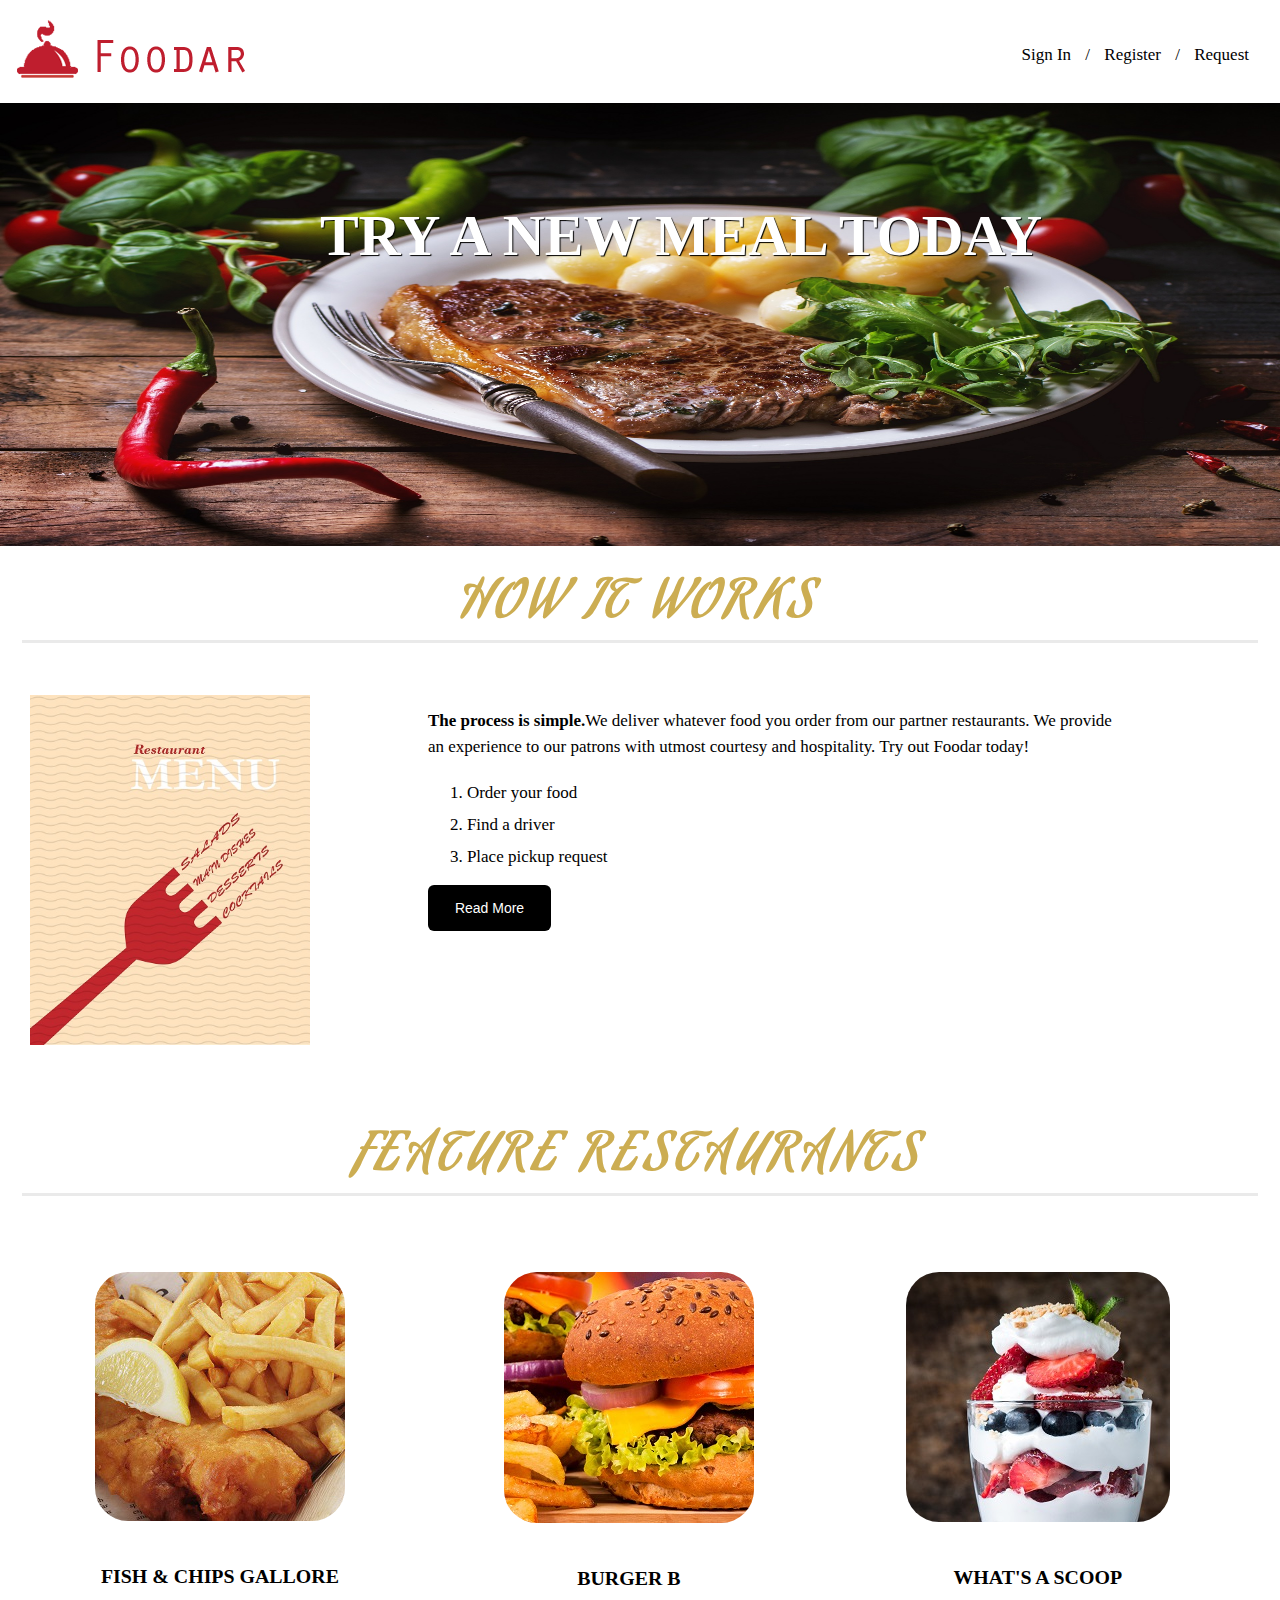
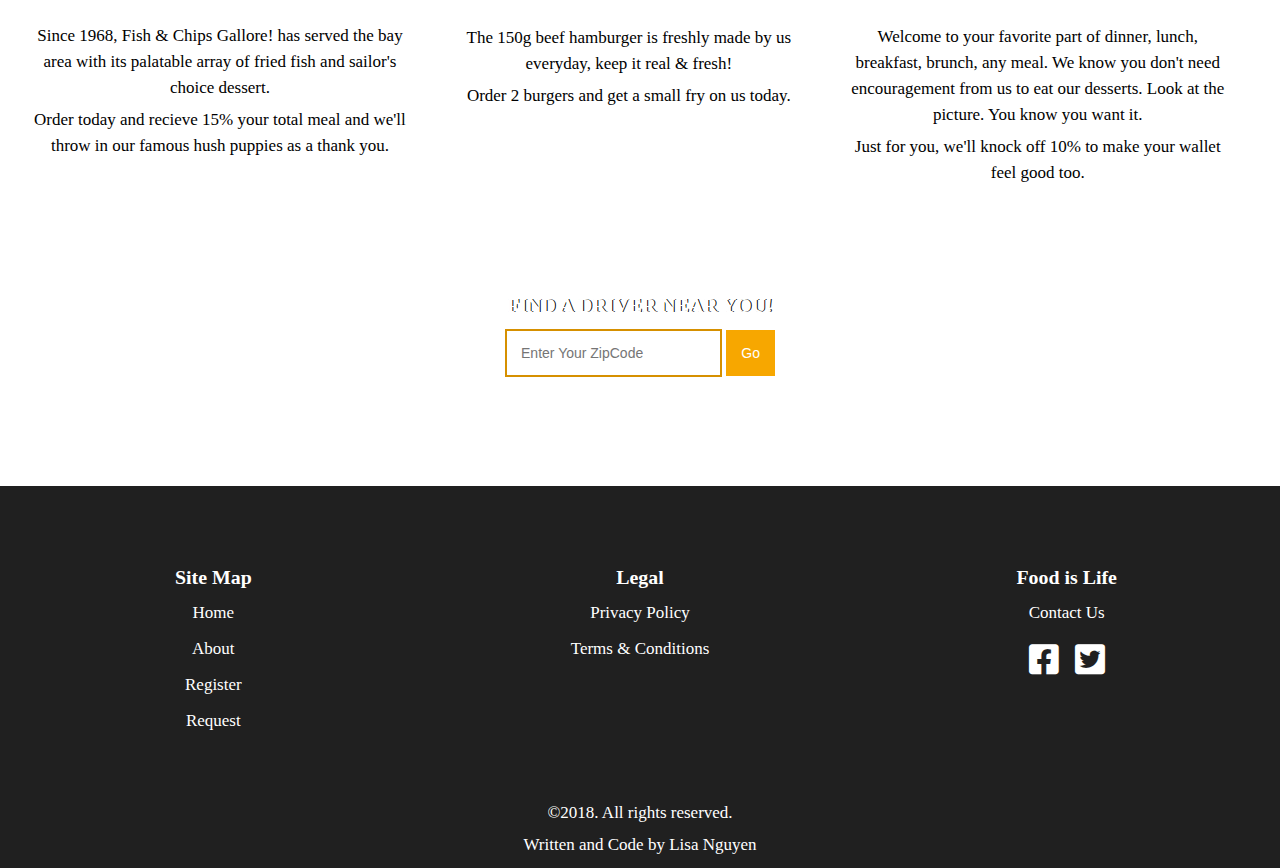
<file: index.html>
<!DOCTYPE html>
<html lang="en" dir="ltr">
  <head>
    <meta charset="utf-8">
    <title>Foodar</title>
    <link rel="stylesheet" href="style.css">
    <link href="https://fonts.googleapis.com/css?family=Aguafina+Script" rel="stylesheet">
    <link rel="stylesheet" href="https://use.fontawesome.com/releases/v5.0.13/css/all.css">
  </head>
  <body>
    <div class="banner">
      <span class="close">&times;</span>
      <a href="https://minecraft.net/en-us/" target="_blank"><img class="imgads" src="images/color-good.jpg" alt="Advertisement Banner"></a>
    </div>
    <header class="logo">
      <a href="index.html"> <img src="images/logo.png" alt="Foodar Logo"></a>
      <nav class="top-nav">
        <ul class="top-menu">
          <li><a class="top-site" href="#">Sign In</a></li>
          <li>/</li>
          <li><a class="top-site" href="register.html">Register</a></li>
          <li>/</li>
          <li><a class="top-site" href="request.html">Request</a></li>
        </ul>
      </nav>
    </header>

    <div class="label">
      <img class="featureimg"src="images/feature.jpg" alt="Feature Dish">
      <div class="feature-text">
        <h4>Try A New Meal Today</h4>
      </div>
    </div>

    <div class="heading">
      <h1>How It Works</h1>
    </div>

    <div class="underline"></div>

    <div class="wrapper">
      <div class="row">
        <div class="column">
            <img class="menuimg" src="images/menu.jpg" alt="Restaurant Menu">
        </div>
        <div class="column how-text">
          <p><strong>The process is simple.</strong>We deliver whatever food you order from our partner restaurants. We provide an experience to our patrons with utmost courtesy and hospitality. Try out Foodar today!</p>
          <ol class="o-lists">
            <li>Order your food</li>
            <li>Find a driver</li>
            <li>Place pickup request</li>
          </ol>
          <a class="site" href="about.html"><button class="r-button" type="button" name="button">Read More</button></a>
        </div>
      </div>
  </div>
      <div class="heading">
        <h1>Feature Restaurants</h1>
      </div>

      <div class="underline"></div>

    <div class="wrapper">
      <div class="row">
        <div class="column restaurant-img info">
          <img class="restaurant" src="images/fish.jpg" alt="Fish & Chips">
          <h3 class="r-text">Fish & Chips Gallore</h3>
          <p>Since 1968, Fish & Chips Gallore! has served the bay area with its palatable array of fried fish and sailor's choice dessert.</p>
          <p>Order today and recieve 15% your total meal and we'll throw in our famous hush puppies as a thank you.</p>
        </div>
        <div class="column restaurant-img info">
          <img class="restaurant" src="images/burger.jpg" alt="Burgers">
          <h3 class="r-text">Burger B</h3>
          <p>The 150g beef hamburger is freshly made by us everyday, keep it real & fresh!</p>
          <p>Order 2 burgers and get a small fry on us today.</p>
        </div>
        <div class="column restaurant-img info">
          <img class="restaurant" src="images/dessert.jpg" alt="Dessert">
          <h3 class="r-text">What's A Scoop</h3>
          <p>Welcome to your favorite part of dinner, lunch, breakfast, brunch, any meal. We know you don't need encouragement from us to eat our desserts. Look at the picture. You know you want it.</p>

          <p>Just for you, we'll knock off 10% to make your wallet feel good too.</p>
        </div>
      </div>
    </div>

    <div class="findus">
      <div class="wrapper">
        <h3 class="findus-text">Find a driver near you!</h3>
        <p></p>
        <div class="input-zip">
          <input id="zipInput" class="cityzip" type="number" name="zipcode" value="" placeholder="Enter Your ZipCode" max="99999" required>
          <button onclick="cityChecker()" class="findcity" name="button">Go</button>
          <p id="result"></p>
        </div>
      </div>


    </div>

  <footer>
    <div class="f-row">
      <div class="sitemap foot-menu">
        <h3>Site Map</h3>
        <nav>
          <ul class="bottom-nav">
            <li><a class="site" href="index.html">Home</a></li>
            <li><a class="site" href="about.html">About</a></li>
            <li><a class="site" href="register.html">Register</a></li>
            <li><a class="site" href="request.html">Request</a></li>
          </ul>
        </nav>
      </div>

      <div class="foot-menu">
        <h3>Legal</h3>
        <nav>
          <ul class="bottom-nav">
            <li><a class="site" href="#">Privacy Policy</a></li>
            <li><a class="site" href="#">Terms & Conditions</a></li>
          </ul>
        </nav>
      </div>

      <div class="foot-menu">
        <h3>Food is Life</h3>
        <nav>
          <ul class="bottom-nav">
            <li><a class="site" href="#">Contact Us</a></li>
            <li class="social"><a href="#"><i class="fab fa-facebook-square fa-2x"></i></a></li>
            <li class="social"><a href="#"><i class="fab fa-twitter-square fa-2x"></i></a></li>
          </ul>
        </nav>
      </div>
    </div>

      <div class="copy">
        <p>&copy;2018. All rights reserved.</p>
        <p>Written and Code by Lisa Nguyen</p>
      </div>


  </footer>

<script src="js/functions.js" type="text/javascript">
</script>

  </body>
</html>
</file>
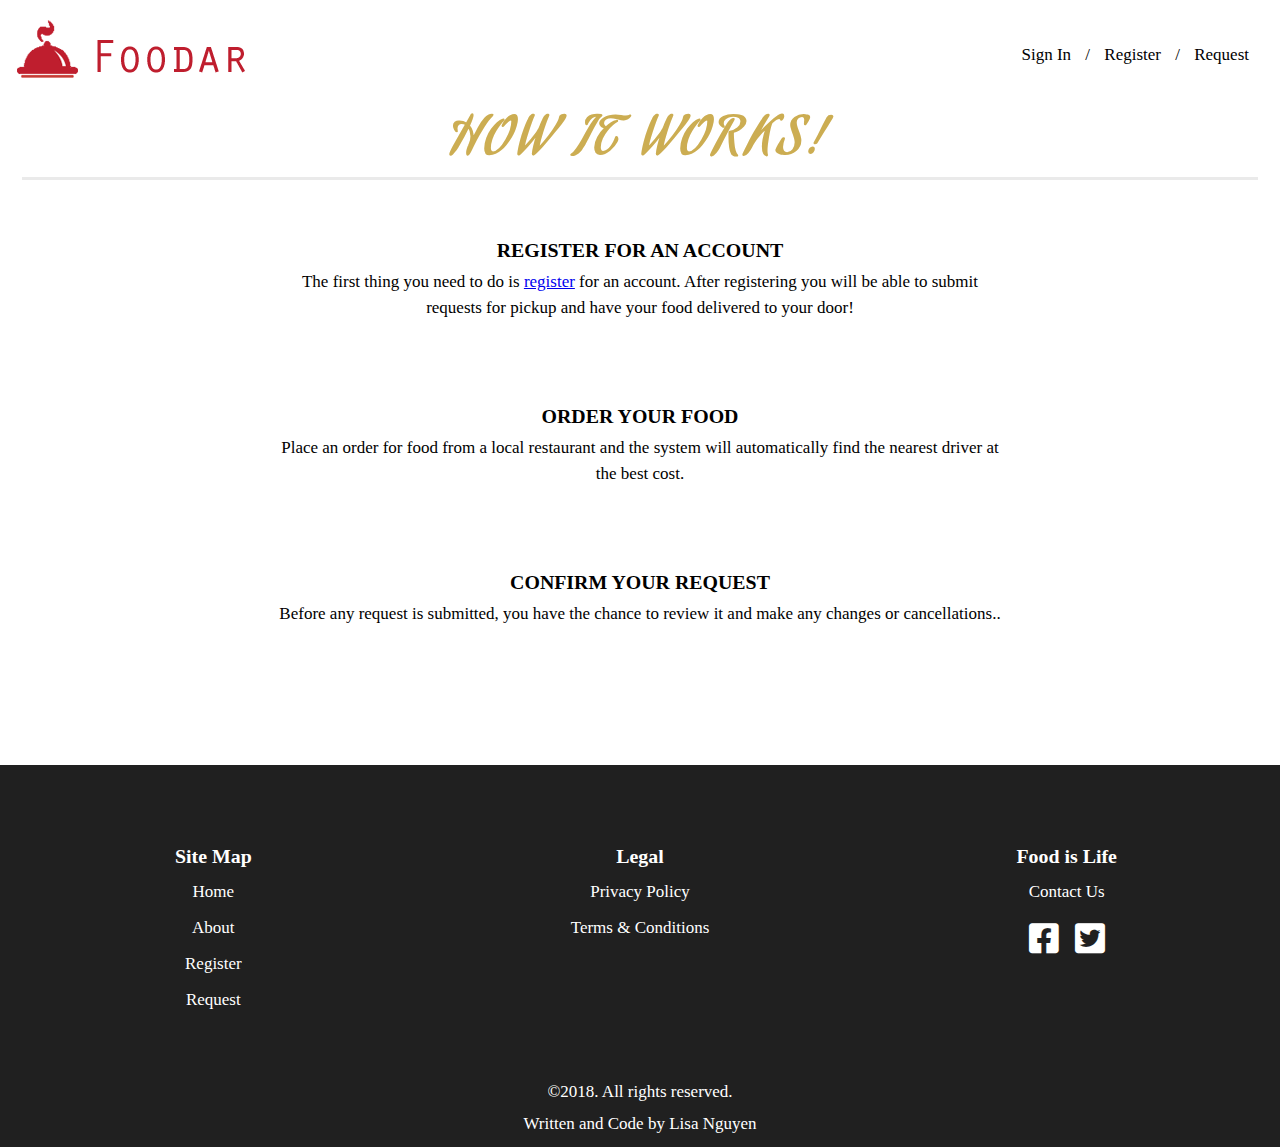
<file: about.html>
<!DOCTYPE html>
<html lang="en" dir="ltr">
  <head>
    <meta charset="utf-8">
    <title>About Foodar</title>
    <link rel="stylesheet" href="style.css">
    <link href="https://fonts.googleapis.com/css?family=Aguafina+Script" rel="stylesheet">
    <link rel="stylesheet" href="https://use.fontawesome.com/releases/v5.0.13/css/all.css" rel="stylesheet">
  </head>
  <body>
    <header class="logo">
      <a href="index.html"> <img src="images/logo.png" alt="Foodar Logo"></a>
      <nav class="top-nav">
        <ul class="top-menu">
          <li><a class="top-site" href="#">Sign In</a></li>
          <li>/</li>
          <li><a class="top-site" href="register.html">Register</a></li>
          <li>/</li>
          <li><a class="top-site" href="request.html">Request</a></li>
        </ul>
      </nav>
    </header>

    <div class="heading">
      <h1>How it works!</h1>
    </div>

      <div class="underline"></div>

  <div class="container">
      <div class="steps">
        <h3 class="steps-header">Register For An Account</h3>
        <p>The first thing you need to do is <a href="register.html">register</a> for an account. After registering you will be able to submit requests for pickup and have your food delivered to your door!</p>
      </div>

      <div class="steps">
        <h3 class="steps-header">Order Your Food</h3>
        <p>Place an order for food from a local restaurant and the system will automatically find the nearest driver at the best cost.</p>
      </div>

      <div class="steps">
        <h3 class="steps-header">Confirm Your Request</h3>
        <p>Before any request is submitted, you have the chance to review it and make any changes or cancellations..</p>
      </div>
  </div>

  <footer>
    <div class="f-row">
      <div class="sitemap foot-menu">
        <h3>Site Map</h3>
        <nav>
          <ul class="bottom-nav">
            <li><a class="site" href="index.html">Home</a></li>
            <li><a class="site" href="about.html">About</a></li>
            <li><a class="site" href="register.html">Register</a></li>
            <li><a class="site" href="request.html">Request</a></li>
          </ul>
        </nav>
      </div>

      <div class="foot-menu">
        <h3>Legal</h3>
        <nav>
          <ul class="bottom-nav">
            <li><a class="site" href="#">Privacy Policy</a></li>
            <li><a class="site" href="#">Terms & Conditions</a></li>
          </ul>
        </nav>
      </div>

      <div class="foot-menu">
        <h3>Food is Life</h3>
        <nav>
          <ul class="bottom-nav">
            <li><a class="site" href="#">Contact Us</a></li>
            <li class="social"><a href="#"><i class="fab fa-facebook-square fa-2x"></i></a></li>
            <li class="social"><a href="#"><i class="fab fa-twitter-square fa-2x"></i></a></li>
          </ul>
        </nav>
      </div>
    </div>

      <div class="copy">
        <p>&copy;2018. All rights reserved.</p>
        <p>Written and Code by Lisa Nguyen</p>
      </div>
  </footer>






  </body>
</html>
</file>
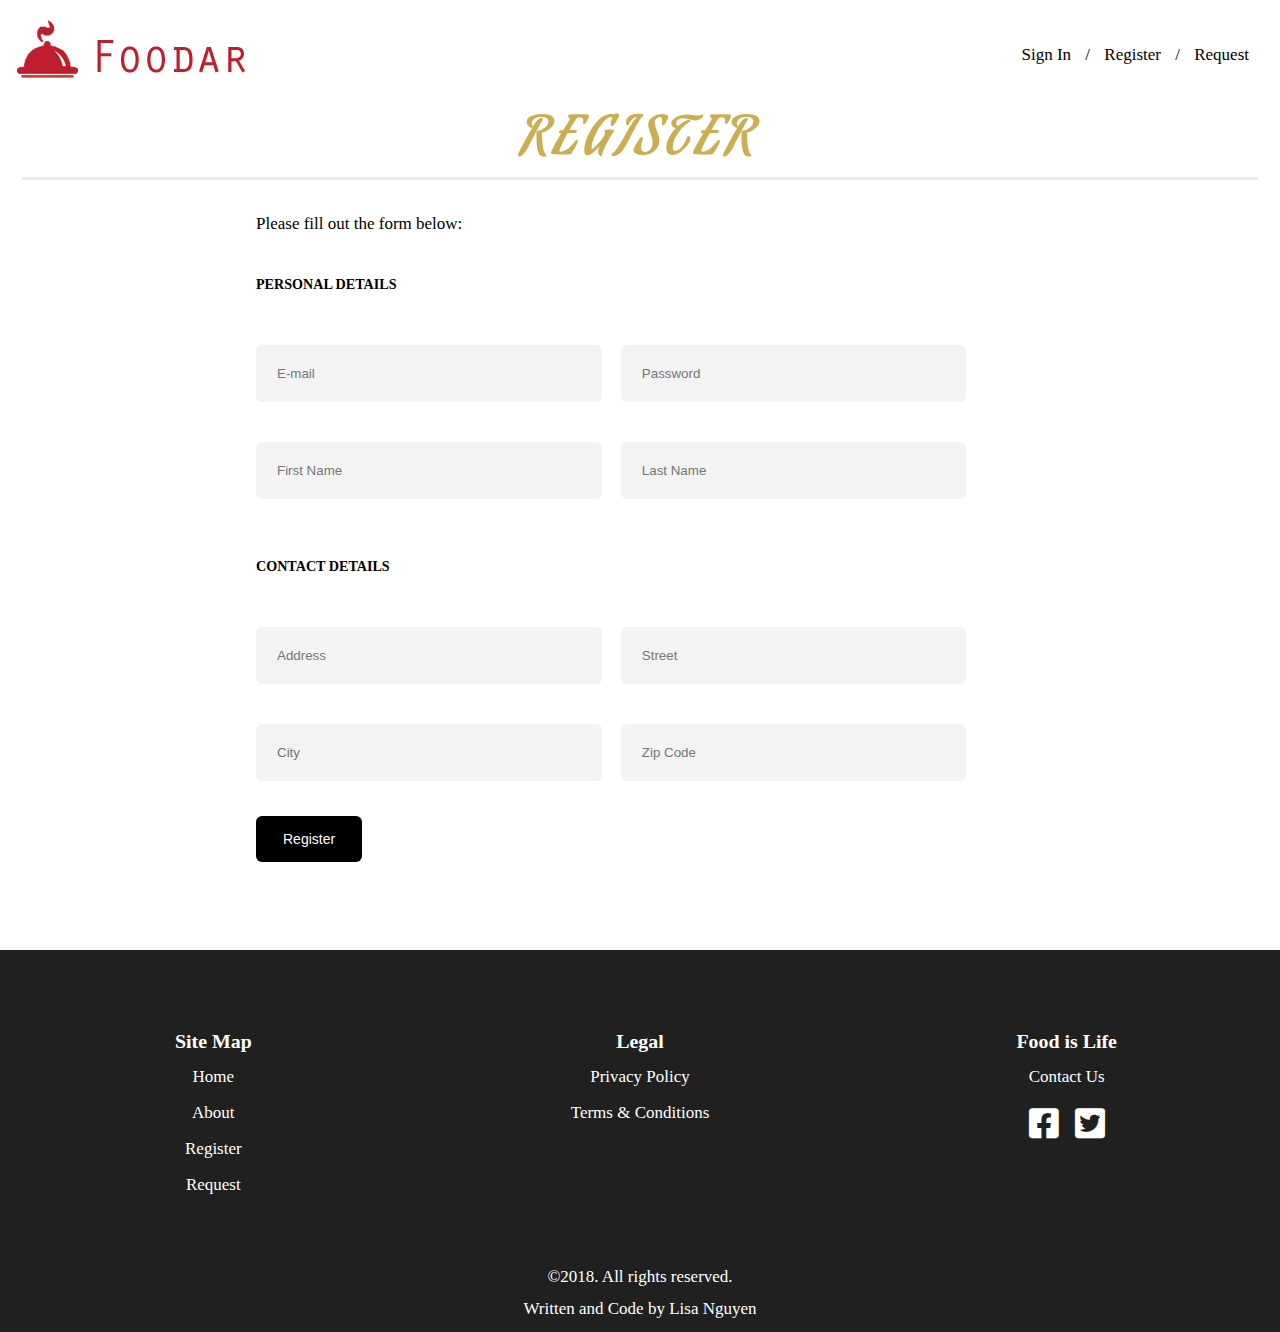
<file: register.html>
<!DOCTYPE html>
<html lang="en" dir="ltr">
  <head>
    <meta charset="utf-8">
    <title>Register Foodar</title>
    <link rel="stylesheet" href="style.css">
    <link href="https://fonts.googleapis.com/css?family=Aguafina+Script" rel="stylesheet">
    <link rel="stylesheet" href="https://use.fontawesome.com/releases/v5.0.13/css/all.css" rel="stylesheet">
  </head>
  <body>
    <header class="logo">
      <a href="index.html"> <img src="images/logo.png" alt="Foodar Logo"></a>
      <nav class="top-nav">
        <ul class="top-menu">
          <li><a class="top-site" href="#">Sign In</a></li>
          <li>/</li>
          <li><a class="top-site" href="register.html">Register</a></li>
          <li>/</li>
          <li><a class="top-site" href="request.html">Request</a></li>
        </ul>
      </nav>
    </header>
      <div class="heading">
        <h1>Register</h1>
      </div>

      <div class="underline"></div>

  <div class="container">
    <p>Please fill out the form below:</p>

    <form class="" action="#" method="post">
      <div class="form-group">
        <h5 class="r-text">Personal Details</h5>
        <input class="r-input" type="email" name="email" value="" placeholder="E-mail" required>
        <input class="r-input" type="password" name="password" value="" placeholder="Password" required>
        <input class="r-input" type="text" name="fname" value="" placeholder="First Name" required>
        <input class="r-input" type="text" name="lname" value="" placeholder="Last Name" required>
      </div>

      <div class="form-group">
        <h5 class="r-text">Contact Details</h5>
        <input class="r-input" type="text" name="address" value="" placeholder="Address" required>
        <input class="r-input" type="text" name="street" value="" placeholder="Street" required>
        <input class="r-input" type="text" name="city" value="" placeholder="City" required>
        <input class="r-input" type="number" name="zipcode" value="" placeholder="Zip Code" required>
      </div>

      <button class="r-button" type="submit" name="register">Register</button>
    </form>


  </div>

  <footer>
    <div class="f-row">
      <div class="sitemap foot-menu">
        <h3>Site Map</h3>
        <nav>
          <ul class="bottom-nav">
            <li><a class="site" href="index.html">Home</a></li>
            <li><a class="site" href="about.html">About</a></li>
            <li><a class="site" href="register.html">Register</a></li>
            <li><a class="site" href="request.html">Request</a></li>
          </ul>
        </nav>
      </div>

      <div class="foot-menu">
        <h3>Legal</h3>
        <nav>
          <ul class="bottom-nav">
            <li><a class="site" href="#">Privacy Policy</a></li>
            <li><a class="site" href="#">Terms & Conditions</a></li>
          </ul>
        </nav>
      </div>

      <div class="foot-menu">
        <h3>Food is Life</h3>
        <nav>
          <ul class="bottom-nav">
            <li><a class="site" href="#">Contact Us</a></li>
            <li class="social"><a href="#"><i class="fab fa-facebook-square fa-2x"></i></a></li>
            <li class="social"><a href="#"><i class="fab fa-twitter-square fa-2x"></i></a></li>
          </ul>
        </nav>
      </div>
    </div>

      <div class="copy">
        <p>&copy;2018. All rights reserved.</p>
        <p>Written and Code by Lisa Nguyen</p>
      </div>


  </footer>




  </body>
</html>
</file>
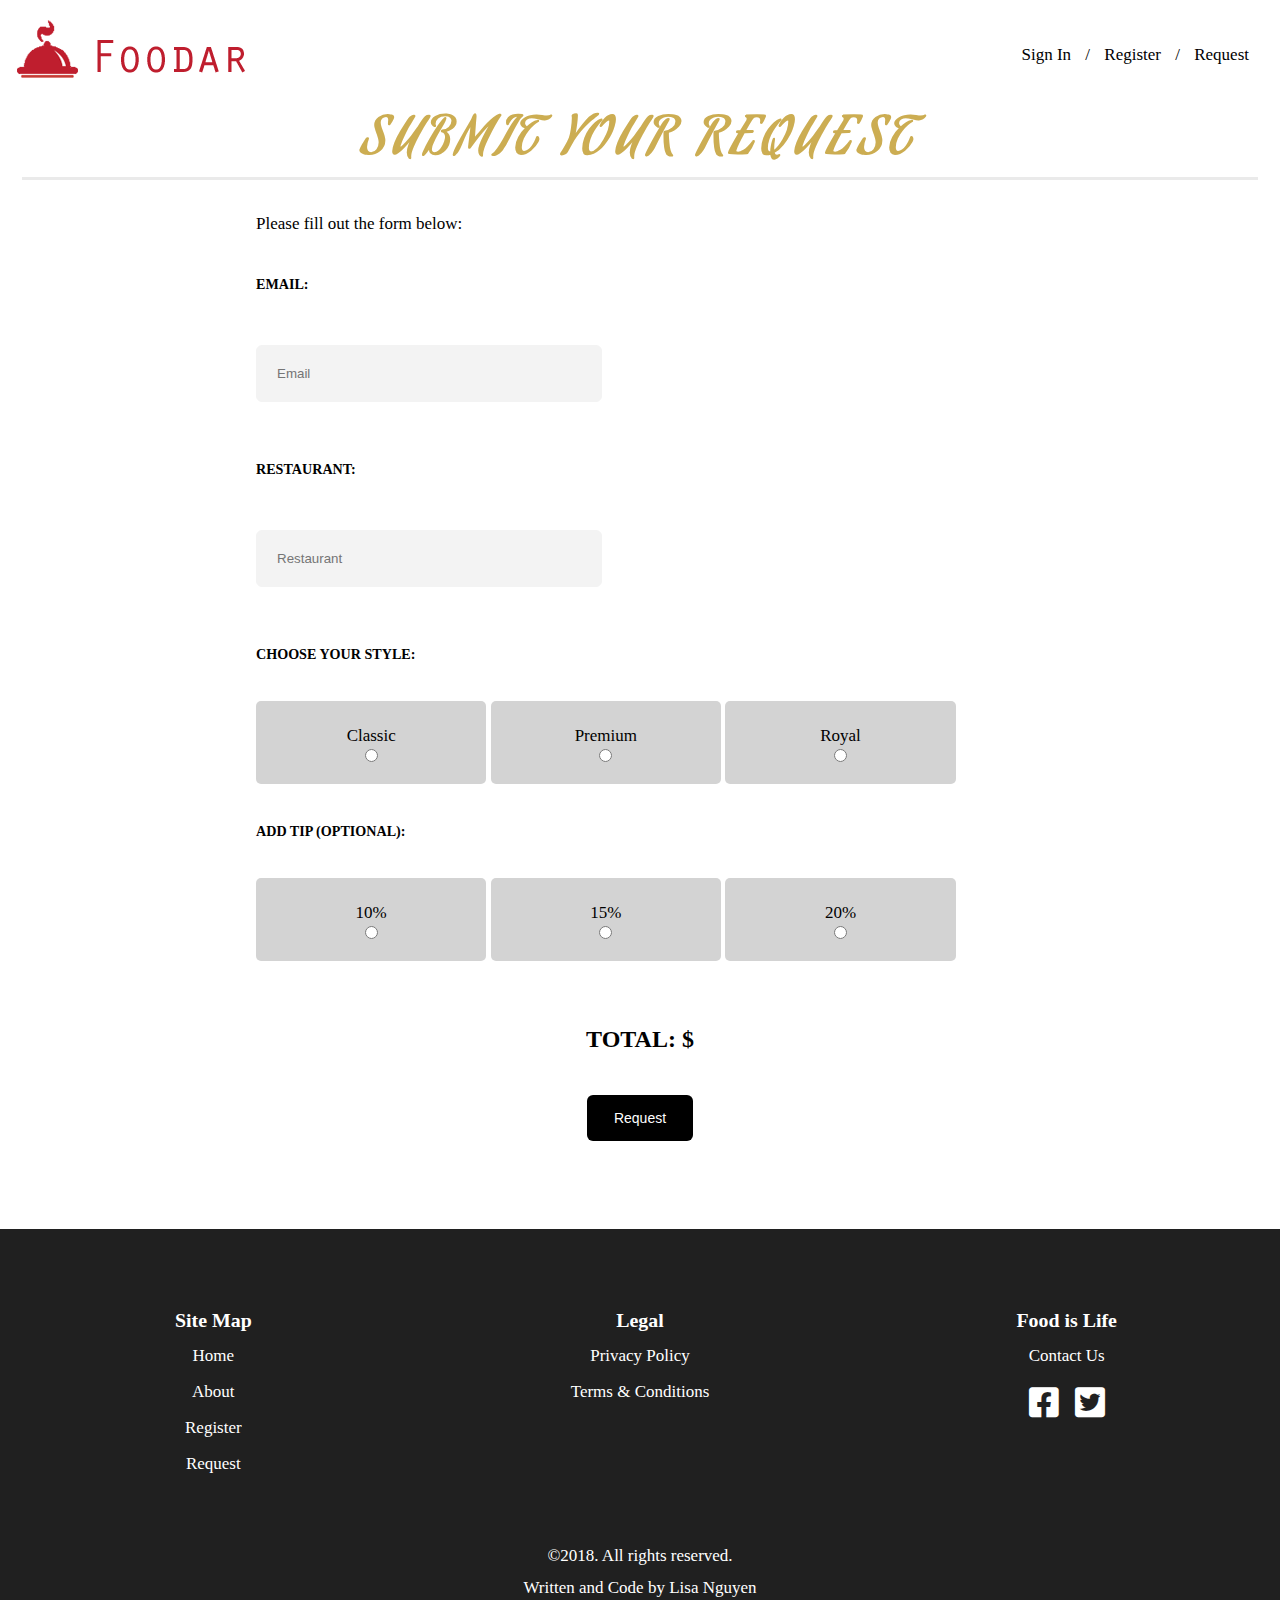
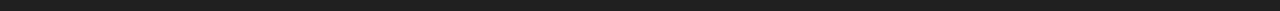
<file: request.html>
<!DOCTYPE html>
<html lang="en" dir="ltr">
  <head>
    <meta charset="utf-8">
    <title>Foodar Submit a Request</title>
    <link rel="stylesheet" href="style.css">
    <link href="https://fonts.googleapis.com/css?family=Aguafina+Script" rel="stylesheet">
    <link rel="stylesheet" href="https://use.fontawesome.com/releases/v5.0.13/css/all.css" rel="stylesheet">
  </head>
  <body>
    <header class="logo">
      <a href="index.html"> <img src="images/logo.png" alt="Foodar Logo"></a>
      <nav class="top-nav">
        <ul class="top-menu">
          <li><a class="top-site" href="#">Sign In</a></li>
          <li>/</li>
          <li><a class="top-site" href="register.html">Register</a></li>
          <li>/</li>
          <li><a class="top-site" href="request.html">Request</a></li>
        </ul>
      </nav>
    </header>

    <div class="heading">
      <h1>Submit Your Request</h1>
    </div>

      <div class="underline"></div>

  <div class="container">
    <p>Please fill out the form below:</p>
    <form class="" id="requestform" action="#" method="post">
      <div class="form-group">
        <h5 class="r-text">Email:</h5>
        <input class="r-input" type="email" name="email" value="" placeholder="Email" required>
        <h5 class="r-text">Restaurant:</h5>
        <input class="r-input" type="text" name="restaurantname" value="" placeholder="Restaurant" required>
      </div>
      <div class="form-group">
        <h5 class="r-text">Choose Your Style:</h5>
        <div class="radio">
          <label for="style">Classic</label>
          <input class="fstyle price"  type="radio" name="price" value="3" required>
        </div>
        <div class="radio">
          <label for="style">Premium</label>
          <input class="fstyle price" type="radio" name="price" value="5">
        </div>
        <div class="radio">
          <label for="style">Royal</label>
          <input class="fstyle price" type="radio" name="price" value="10">
        </div>
      </div>
      <div class="form-group">
        <h5 class="r-text">Add Tip (optional):</h5>
        <div class="radio">
          <label for="style">10%</label>
          <input class="fstyle tip"  type="radio" name="tip" value="10">
        </div>
      <div class="radio">
        <label for="style">15%</label>
        <input class="fstyle tip"   type="radio" name="tip" value="15">
      </div>
        <div class="radio">
          <label for="style">20%</label>
          <input class="fstyle tip"  type="radio" name="tip" value="20">
        </div>
      </div>
      <div class="total">
        <h5 class="totalbill">Total: $ <span id="total"></span> </h5>
        <button class="r-button" type="submit" name="submit" value="submit">Request</button>
      </div>
    </form>

  </div>

  <footer>
    <div class="f-row">
      <div class="sitemap foot-menu">
        <h3>Site Map</h3>
        <nav>
          <ul class="bottom-nav">
            <li><a class="site" href="index.html">Home</a></li>
            <li><a class="site" href="about.html">About</a></li>
            <li><a class="site" href="register.html">Register</a></li>
            <li><a class="site" href="request.html">Request</a></li>
          </ul>
        </nav>
      </div>

      <div class="foot-menu">
        <h3>Legal</h3>
        <nav>
          <ul class="bottom-nav">
            <li><a class="site" href="#">Privacy Policy</a></li>
            <li><a class="site" href="#">Terms & Conditions</a></li>
          </ul>
        </nav>
      </div>

      <div class="foot-menu">
        <h3>Food is Life</h3>
        <nav>
          <ul class="bottom-nav">
            <li><a class="site" href="#">Contact Us</a></li>
            <li class="social"><a href="#"><i class="fab fa-facebook-square fa-2x"></i></a></li>
            <li class="social"><a href="#"><i class="fab fa-twitter-square fa-2x"></i></a></li>
          </ul>
        </nav>
      </div>
    </div>

      <div class="copy">
        <p>&copy;2018. All rights reserved.</p>
        <p>Written and Code by Lisa Nguyen</p>
      </div>
  </footer>


<script src="js/total.js">
</script>



  </body>
</html>
</file>
<file: style.css>
*{
  box-sizing: border-box;
  margin: 0;
  padding: 0;
  margin-top: 6px;
}

body{
  font-size: 17px;
  line-height: 26px;
}

.banner{
  background: #F8F8F8;
  line-height: 90px;
  text-align: center;
  margin-top: -19px;
  height: 112px;
  display: none;
  position: fixed;
  width: 100%;
  opacity: 0.8;
  z-index: 10;
}

.close{
  position: absolute;
  top: -38px;
  color: white;
  font-weight: bold;
  font-size: 40px;
  cursor: pointer;
}

.imgads{
  max-width: 100%;
  height: auto;
}

.logo{
  text-align: left;
}

.heading{
  text-align: center;
  font-family: 'Aguafina Script', cursive;
  font-size: 25px;
  color: #ccad52;
  letter-spacing: 9px;
  margin-top: 40px;
  margin-bottom: 20px;
}

.underline{
  height: 3px;
  background-color: #eaeaea;
  margin: 0 22px;
}

.container{
    margin: 0 auto;
    width: 60%;

    padding: 25px 0 88px;
}

.steps{
  text-align: center;
  padding: 20px 20px 50px;
}

.steps-header, .heading, .r-text, .feature-text, .findus-text, .totalbill {
  text-transform: uppercase;
}

.r-text{
  padding: 28px 0;
}

.r-input{
  padding: 20px;
  width: 45%;
  margin-bottom: 20px;
  margin-right: 15px;
  margin-top: 20px;
  border: 1px solid #f3f3f3;
  border-radius: 6px;
  background-color: #f3f3f3;
  -webkit-inner-spin-button,
  -webkit-outer-spin-button
  -webkit-appearance: none;
  -moz-appearance:textfield;
}

.r-button{
  padding: 15px 27px;
  border-radius: 6px;
  border: none;
  background-color: black;
  color: white;
  font-size: 14px;
  margin-top: 15px;
  cursor: pointer;
}

.r-button:hover{
  background-color: #ccad52;
  color: white;
}

@media (max-width:700px){
  .r-input{
    width: 100%;
  }
  .radio{
    width: 100%;
    display: block;
  }

}

footer{
  background-color: #202020;
  color: white;
  padding: 10px 0;
  margin-top: 0;
}

.f-row{
  display: flex;
  flex-wrap: wrap;
  text-align: center;
}

.foot-menu{
  width: 33%;
  flex: 33%;
  padding: 50px 59px;
}

.site{
    color: white;
    text-decoration: none;
}

.site:hover{
  color: #F7A700;
}

.bottom-nav{
  list-style-type: none;
}

.bottom-nav li{
  margin: 10px 0;
}

.copy{
  text-align: center;
}

.social{
  display: inline;
}

.fab{
  color: white;
  margin: 6px;
}

.fab:hover{
  color: #55ACEE;
}

/*HomePage*/
.top-nav{
  text-align: right;
  float: right;
  margin: 24px 21px;
}

.top-menu li{
  display: inline;
}

.top-site{
  text-decoration: none;
  padding: 0 10px;
  color: black;
}

.top-site:hover{
  color: #bf1e2e;
}

.featureimg{
  width: 100%;
  background-size: cover;
  max-height: 443px;
}

.feature-text{
  position: absolute;
  top: 25%;
  left: 25%;
  color: white;
  font-size: 58px;
  text-shadow: 1px 1px 1px black;
}

.label{
  position: relative;
}

.row {
  display: flex;
  flex-wrap: wrap;
  margin-left: -15px;
  margin-right: -15px;
}

.column{
  flex: 40%;
  padding: 14px 13px;
  max-width: 33%;
  margin-top: -20px;
  margin-left: -8px;
}

.menuimg{
  width: 280px;
  height: 350px;
  object-fit: cover;
}

.how-text{
  max-width: 59%;
  flex: 58%;
  padding-top: 48px;
  margin-top: -41px;
}

.o-lists{
  margin-top: 20px;
  padding: 0 39px;
}

.info{
  text-align: center;
}
/*Restaurant*/
.restaurant{
  border-radius: 33px;
  margin-top: 30px;
}

.restaurant-img{
  margin-right: 11px;
}

/*Find US*/
.findus{
  background-image: url("images/mealbg.jpg");
  color: white;
  text-align: center;
  background-attachment: fixed;
  text-shadow: 1px 0 0 black;
}

.wrapper{
  min-height: 240px;
  padding: 40px;
}

.input-zip{
  width: 290px;
  margin: 0 auto;
}

.cityzip{
  width: 217px;
  padding: 14px;
  font-size: 14px;
  border: 2px solid #D69000;
  -webkit-inner-spin-button,
  -webkit-outer-spin-button
  -webkit-appearance: none;
  margin: 0;
  -moz-appearance:textfield;
}

.findcity{
  padding: 15px;
  background: #f7a700;
  color: white;
  cursor: pointer;
  font-size: 14px;
  border: none;
}

@media (max-width:1000px){
  .feature-text{
    font-size: 40px;
  }
  .column{
    flex:100%;
    max-width: 100%;
  }
  .menuimg{
    align-content: center;
  }
}

@media (max-width:700px) {
    .feature-text{
      font-size: 20px;
    }
    .heading{
      line-height: 60px;
      font-size: 16px;
    }
    .top-nav{
      float: none;
      text-align: center;
    }
    .logo{
      text-align: center;
    }
    .banner{
      height: 73px;
    }
}
/*request*/
.radio{
  display: inline-block;
  min-width: 30%;
  text-align: center;
  background: lightgrey;
  padding: 22px;
  border-radius: 5px;
  box-sizing: border-box;
}

.fstyle{
  display: block;
  margin: auto;
}

.total{
  padding-top: 25px;
  text-align: center;
}

.totalbill{
  padding: 28px 0;
  font-size: 24px;
}
</file>
